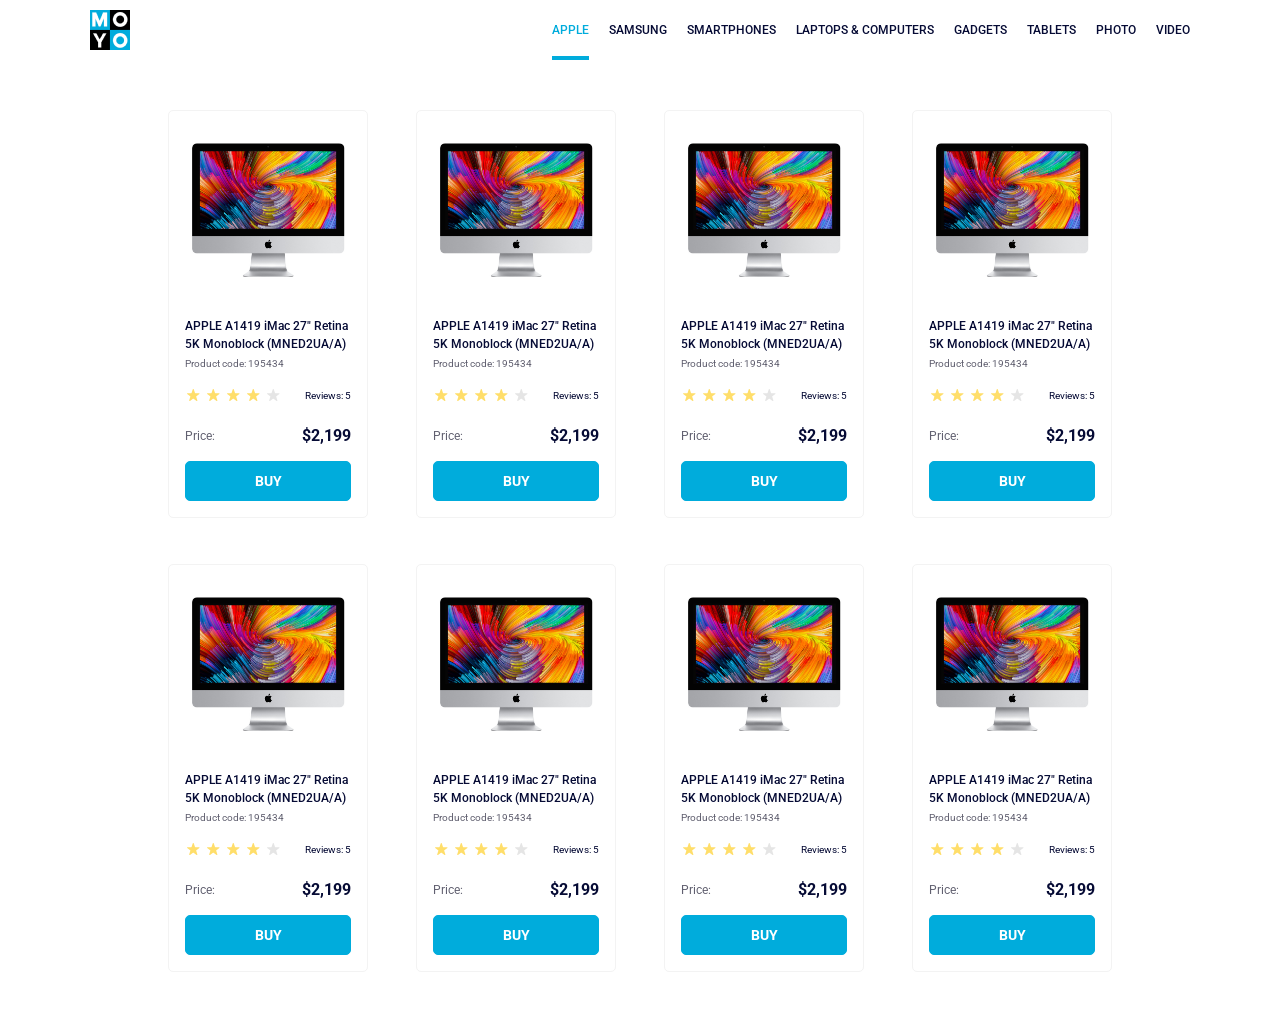
<file: index.html>
<!doctype html><html lang="en"><head><meta charset="utf-8"><meta name="viewport" content="width=device-width, initial-scale=1.0"><title>Catalog</title><link rel="preconnect" href="https://fonts.gstatic.com"><link href="https://fonts.googleapis.com/css2?family=Roboto:wght@400;500;700&display=swap" rel="stylesheet"><link rel="stylesheet" href="index.4eeecf24.css"></head><body> <header class="header"> <a href="#"> <img src="logo.eddae0ff.png" alt="Moyo Logo" class="logo"> </a> <nav class="nav"> <ul class="nav__list"> <li class="nav__list-item"> <a href="#" class="is-active nav__list-link"> Apple </a> </li> <li class="nav__list-item"> <a href="#" class="nav__list-link"> Samsung </a> </li> <li class="nav__list-item"> <a href="#" class="nav__list-link"> Smartphones </a> </li> <li class="nav__list-item"> <a href="#" class="nav__list-link" data-qa="nav-hover"> Laptops & Computers </a> </li> <li class="nav__list-item"> <a href="#" class="nav__list-link"> Gadgets </a> </li> <li class="nav__list-item"> <a href="#" class="nav__list-link"> Tablets </a> </li> <li class="nav__list-item"> <a href="#" class="nav__list-link"> Photo </a> </li> <li class="nav__list-item"> <a href="#" class="nav__list-link"> Video </a> </li> </ul> </nav> </header> <main class="catalog"> <article class="card" data-qa="card"> <h2 class="card__title"> APPLE A1419 iMac 27" Retina 5K Monoblock (MNED2UA/A) </h2> <p class="card__code">Product code: 195434</p> <div class="card__meta"> <div class="card__review"> <div class="stars stars--4"> <div class="stars__star"></div> <div class="stars__star"></div> <div class="stars__star"></div> <div class="stars__star"></div> <div class="stars__star"></div> </div> <span class="card__review-amount">Reviews: 5</span> </div> </div> <p class="card__price"> <span class="card__price-label">Price:</span> <span class="card__price-amount">$2,199</span> </p> <a class="card__button-label" href="#" data-qa="card-hover"> buy </a> </article> <article class="card" data-qa="card"> <h2 class="card__title"> APPLE A1419 iMac 27" Retina 5K Monoblock (MNED2UA/A) </h2> <p class="card__code">Product code: 195434</p> <div class="card__meta"> <div class="card__review"> <div class="stars stars--4"> <div class="stars__star"></div> <div class="stars__star"></div> <div class="stars__star"></div> <div class="stars__star"></div> <div class="stars__star"></div> </div> <span class="card__review-amount">Reviews: 5</span> </div> </div> <p class="card__price"> <span class="card__price-label">Price:</span> <span class="card__price-amount">$2,199</span> </p> <a class="card__button-label" href="#" data-qa="card-hover"> buy </a> </article> <article class="card" data-qa="card"> <h2 class="card__title"> APPLE A1419 iMac 27" Retina 5K Monoblock (MNED2UA/A) </h2> <p class="card__code">Product code: 195434</p> <div class="card__meta"> <div class="card__review"> <div class="stars stars--4"> <div class="stars__star"></div> <div class="stars__star"></div> <div class="stars__star"></div> <div class="stars__star"></div> <div class="stars__star"></div> </div> <span class="card__review-amount">Reviews: 5</span> </div> </div> <p class="card__price"> <span class="card__price-label">Price:</span> <span class="card__price-amount">$2,199</span> </p> <a class="card__button-label" href="#" data-qa="card-hover"> buy </a> </article> <article class="card" data-qa="card"> <h2 class="card__title"> APPLE A1419 iMac 27" Retina 5K Monoblock (MNED2UA/A) </h2> <p class="card__code">Product code: 195434</p> <div class="card__meta"> <div class="card__review"> <div class="stars stars--4"> <div class="stars__star"></div> <div class="stars__star"></div> <div class="stars__star"></div> <div class="stars__star"></div> <div class="stars__star"></div> </div> <span class="card__review-amount">Reviews: 5</span> </div> </div> <p class="card__price"> <span class="card__price-label">Price:</span> <span class="card__price-amount">$2,199</span> </p> <a class="card__button-label" href="#" data-qa="card-hover"> buy </a> </article> <article class="card" data-qa="card"> <h2 class="card__title"> APPLE A1419 iMac 27" Retina 5K Monoblock (MNED2UA/A) </h2> <p class="card__code">Product code: 195434</p> <div class="card__meta"> <div class="card__review"> <div class="stars stars--4"> <div class="stars__star"></div> <div class="stars__star"></div> <div class="stars__star"></div> <div class="stars__star"></div> <div class="stars__star"></div> </div> <span class="card__review-amount">Reviews: 5</span> </div> </div> <p class="card__price"> <span class="card__price-label">Price:</span> <span class="card__price-amount">$2,199</span> </p> <a class="card__button-label" href="#" data-qa="card-hover"> buy </a> </article> <article class="card" data-qa="card"> <h2 class="card__title"> APPLE A1419 iMac 27" Retina 5K Monoblock (MNED2UA/A) </h2> <p class="card__code">Product code: 195434</p> <div class="card__meta"> <div class="card__review"> <div class="stars stars--4"> <div class="stars__star"></div> <div class="stars__star"></div> <div class="stars__star"></div> <div class="stars__star"></div> <div class="stars__star"></div> </div> <span class="card__review-amount">Reviews: 5</span> </div> </div> <p class="card__price"> <span class="card__price-label">Price:</span> <span class="card__price-amount">$2,199</span> </p> <a class="card__button-label" href="#" data-qa="card-hover"> buy </a> </article> <article class="card" data-qa="card"> <h2 class="card__title"> APPLE A1419 iMac 27" Retina 5K Monoblock (MNED2UA/A) </h2> <p class="card__code">Product code: 195434</p> <div class="card__meta"> <div class="card__review"> <div class="stars stars--4"> <div class="stars__star"></div> <div class="stars__star"></div> <div class="stars__star"></div> <div class="stars__star"></div> <div class="stars__star"></div> </div> <span class="card__review-amount">Reviews: 5</span> </div> </div> <p class="card__price"> <span class="card__price-label">Price:</span> <span class="card__price-amount">$2,199</span> </p> <a class="card__button-label" href="#" data-qa="card-hover"> buy </a> </article> <article class="card" data-qa="card"> <h2 class="card__title"> APPLE A1419 iMac 27" Retina 5K Monoblock (MNED2UA/A) </h2> <p class="card__code">Product code: 195434</p> <div class="card__meta"> <div class="card__review"> <div class="stars stars--4"> <div class="stars__star"></div> <div class="stars__star"></div> <div class="stars__star"></div> <div class="stars__star"></div> <div class="stars__star"></div> </div> <span class="card__review-amount">Reviews: 5</span> </div> </div> <p class="card__price"> <span class="card__price-label">Price:</span> <span class="card__price-amount">$2,199</span> </p> <a class="card__button-label" href="#" data-qa="card-hover"> buy </a> </article> </main> </body></html>
</file>
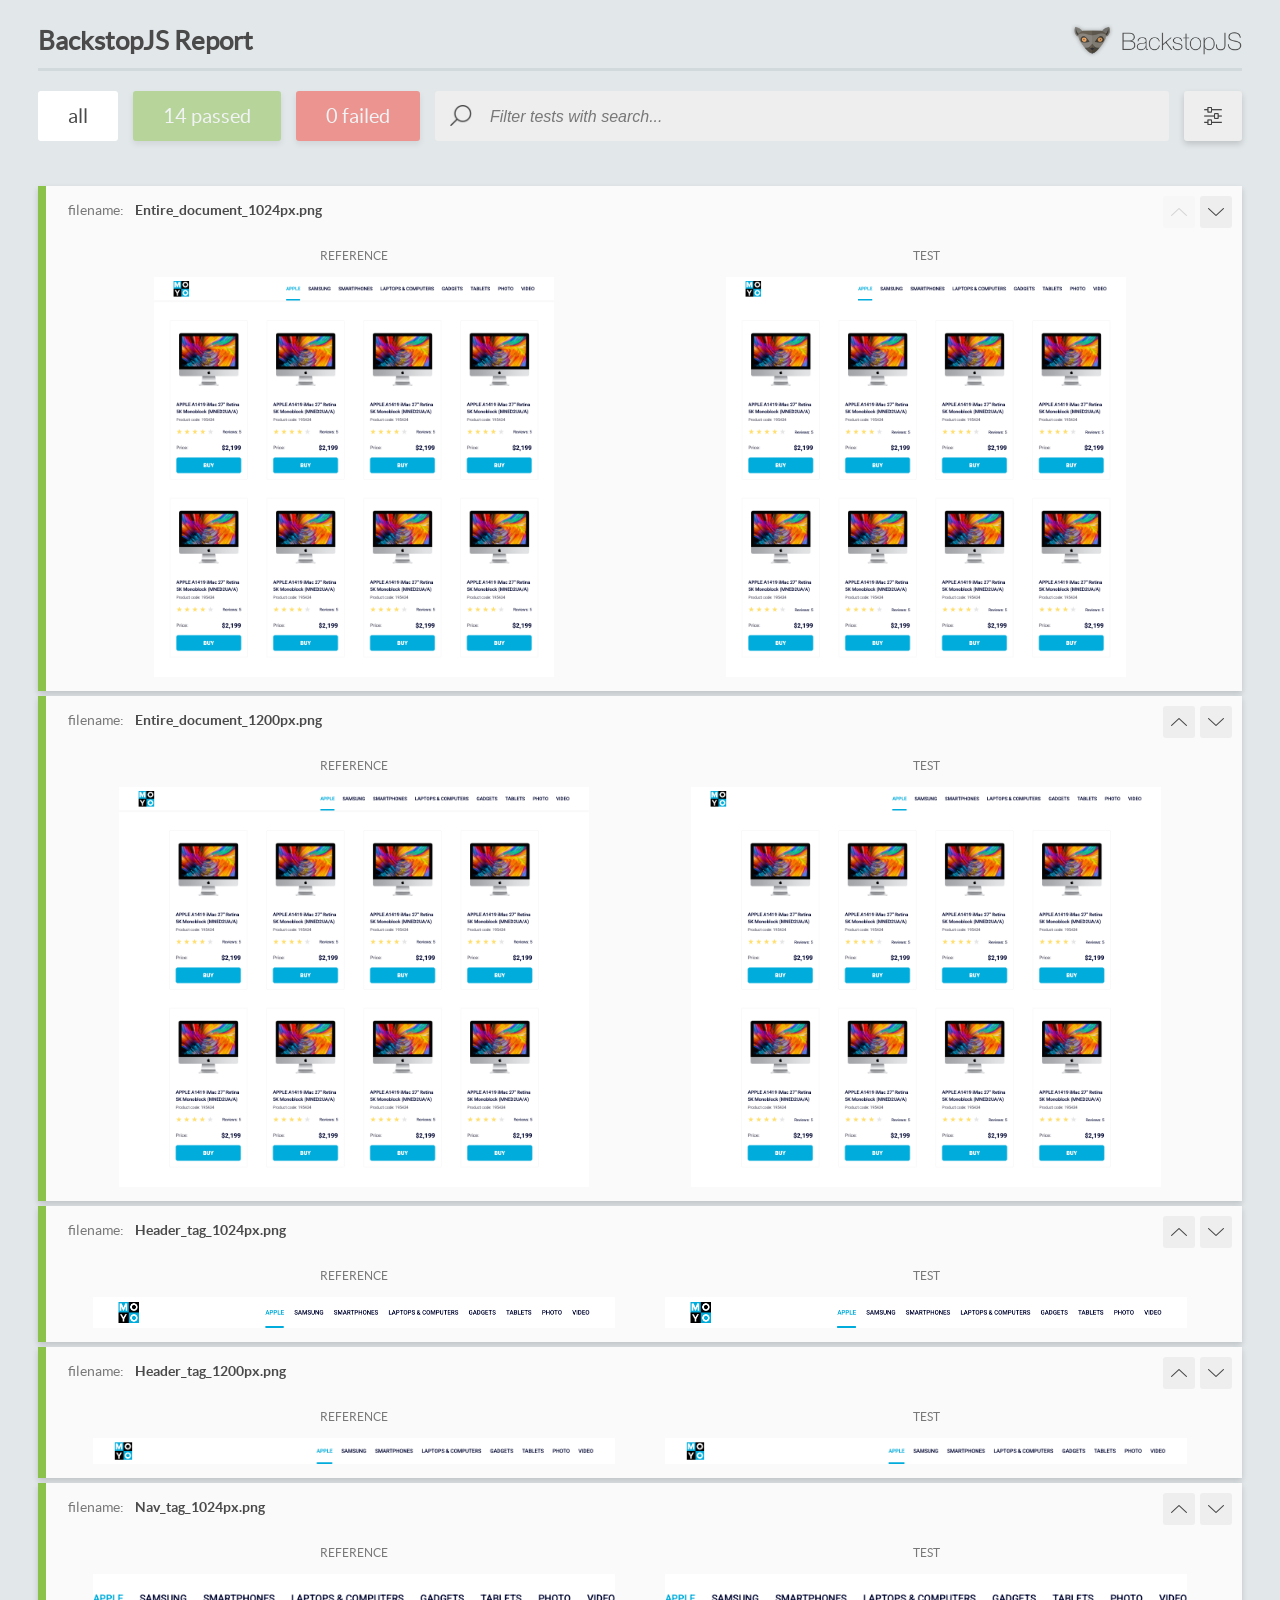
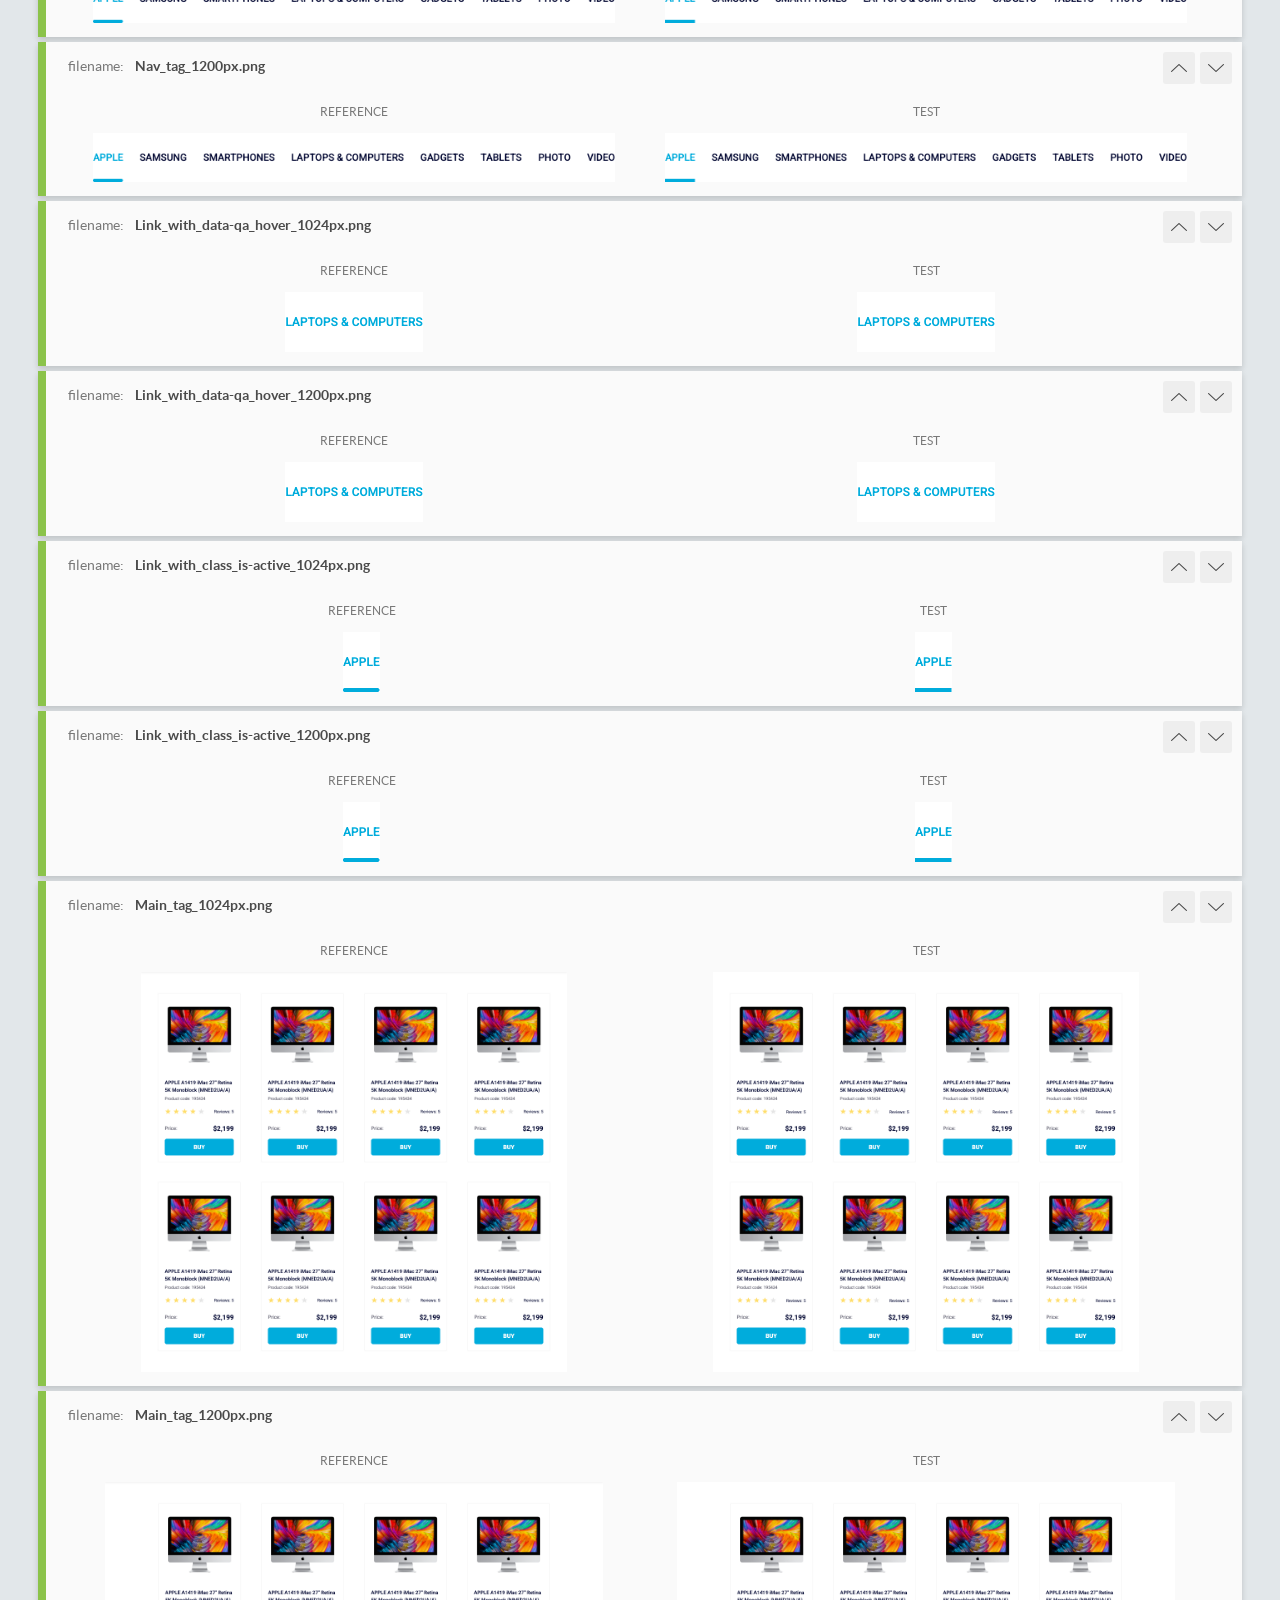
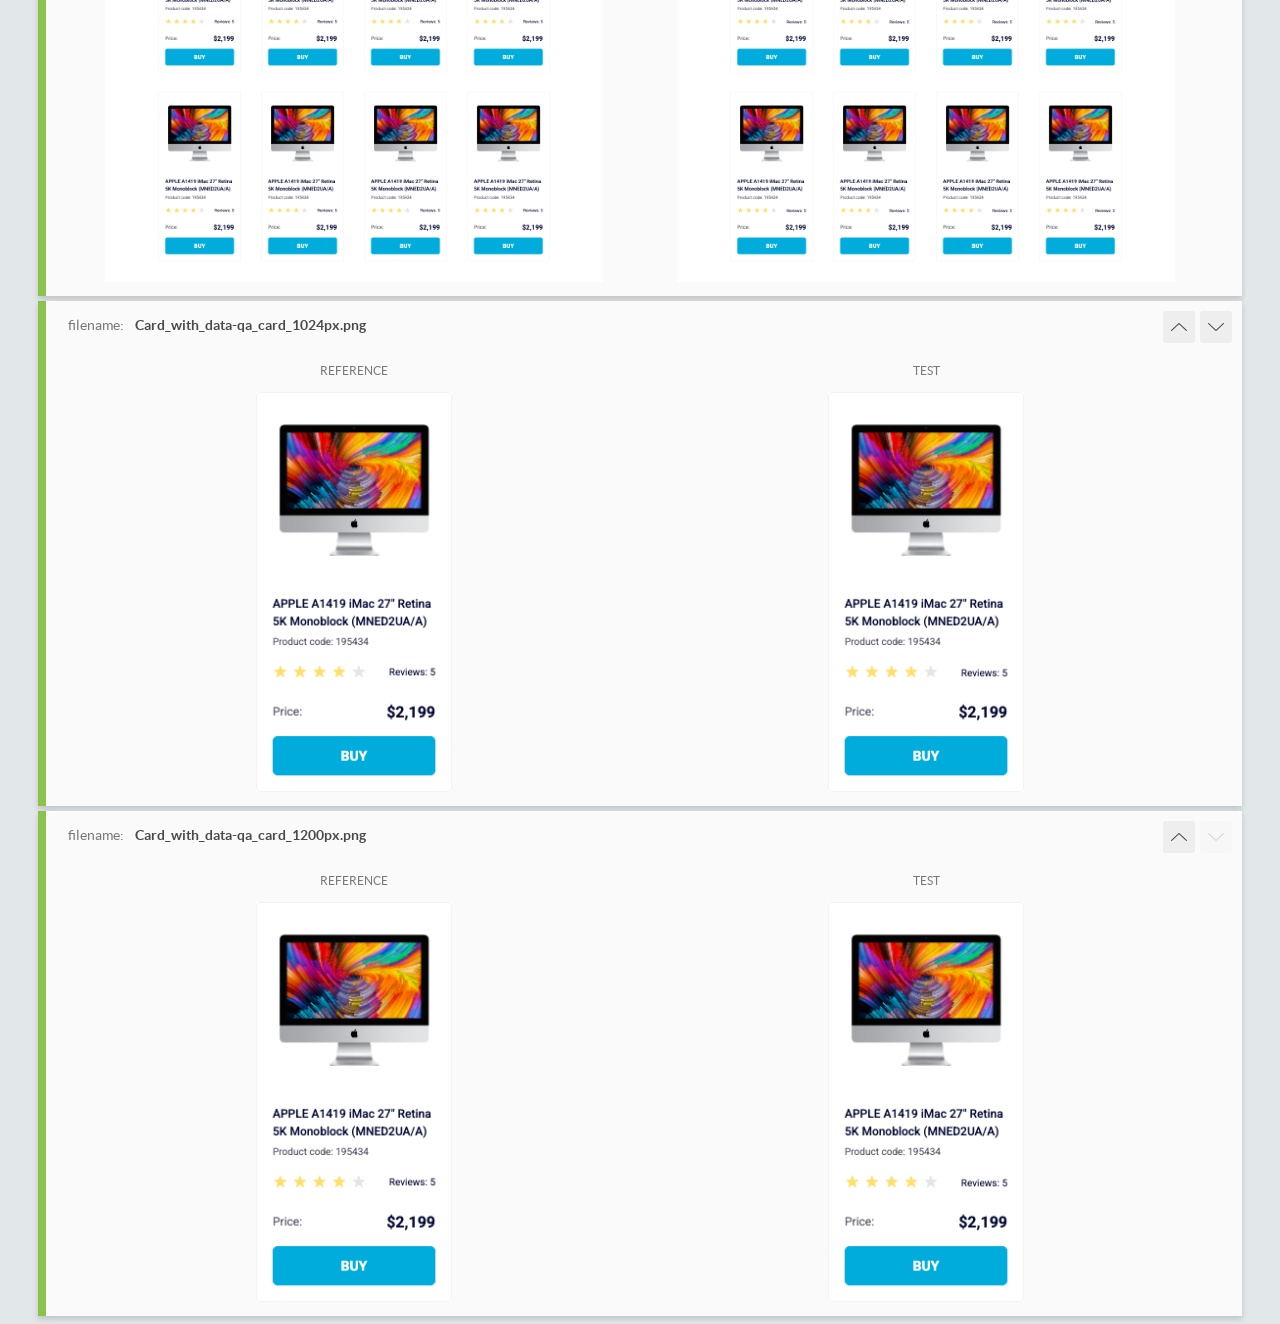
<file: report/html_report/index.html>
<!DOCTYPE html>
<html>
  <head>
    <meta charset="utf-8">
    <!-- Disable Cache -->
    <meta http-equiv="Cache-Control" content="no-cache, no-store, must-revalidate">
    <meta http-equiv="Pragma" content="no-cache">
    <meta http-equiv="Expires" content="0">

    <title>BackstopJS Report</title>

    <style>
      @font-face {
          font-family: 'latoregular';
          src: url('./assets/fonts/lato-regular-webfont.woff2') format('woff2'),
              url('./assets/fonts/lato-regular-webfont.woff') format('woff');
          font-weight: 400;
          font-style: normal;
      }
      @font-face {
          font-family: 'latobold';
          src: url('./assets/fonts/lato-bold-webfont.woff2') format('woff2'),
              url('./assets/fonts/lato-bold-webfont.woff') format('woff');
          font-weight: 700;
          font-style: normal;
      }

      .ReactModal__Body--open {
          overflow: hidden;
      }
      .ReactModal__Body--open .header {
        display: none;
      }

    </style>
  </head>
  <body style="background-color: #E2E7EA">
    <div id="root">

    </div>
    <script>
      function report (report) { // eslint-disable-line no-unused-vars
        window.tests = report;
      }
    </script>
    <script src="config.js"></script>
    <script src="index_bundle.js"></script>
  </body>
</html>
</file>
<file: index.4eeecf24.css>
body{margin:0}.header{--blue-color:#00acdc;box-sizing:border-box;border-bottom:5px #0000000d;justify-content:space-between;align-items:center;width:100%;max-width:1200px;margin:0 auto;padding-left:50px;padding-right:50px;font-family:Roboto,sans-serif;font-size:12px;font-style:normal;font-weight:500;transition:all .3s;display:flex}.logo{display:block}.nav a:hover{color:var(--blue-color);transition:all .3s}.nav__list{margin:0;padding:0;list-style:none;display:flex}.nav__list-item{margin-left:0}.nav__list-item:not(:first-child){margin-left:20px}.nav__list-link{color:#060b35;text-transform:uppercase;text-align:center;font-size:12px;line-height:60px;text-decoration:none;display:inline-block;position:relative}.nav__list-link:hover{color:#00acdc}.is-active{color:var(--blue-color)}.is-active:after{content:"";background-color:var(--blue-color);width:100%;height:4px;position:absolute;bottom:0;left:0}.catalog{--count-of-columns:1;grid-template-columns:repeat(var(--count-of-columns),200px);justify-content:center;gap:46px 48px;padding:50px 40px;font-family:Roboto,sans-serif;font-size:10px;font-weight:400;line-height:14px;display:grid}@media screen and (width>=488px){.catalog{--count-of-columns:2}}@media screen and (width>=768px){.catalog{--count-of-columns:3}}@media screen and (width>=1024px){.catalog{--count-of-columns:4}}.card{box-sizing:border-box;background-image:url(imac.202c52ff.jpeg);background-position:50% 32px;background-repeat:no-repeat;background-size:160px 134px;border:1px solid #f3f3f3;border-radius:5px;width:200px;max-width:200px;height:408px;padding:206px 16px 16px;transition:all .3s}.card:hover{transform:scale(1.2)}.card__title{color:#060b35;margin:0;font-size:12px;font-weight:500;line-height:18px}.card__title:hover{color:#34568b;transition:all .3s}.card__code{color:#616070;margin-top:4px}.card__price{justify-content:space-between;margin-top:24px;display:flex}.card__price-label{color:#616070;font-size:12px;line-height:18px;text-decoration:none}.card__price-amount{color:#060b35;font-size:16px;font-weight:700;line-height:18px;text-decoration:none}.card__button-label{box-sizing:border-box;text-transform:uppercase;color:#fff;background-color:#00acdc;border:1px solid #00acdc;border-radius:5px;justify-content:center;align-items:center;width:166px;height:40px;margin-top:16px;font-size:14px;font-weight:700;line-height:16px;text-decoration:none;transition:all .3s;display:flex}.card__button-label:hover{color:#00acdc;background-color:#fff}.card__review{justify-content:space-between;margin-top:16px;display:flex}.card__review-amount{color:#060b35;align-self:flex-end;line-height:14px}.stars{display:flex}.stars__star{background-image:url(star.822d561e.svg);background-position:50%;background-repeat:no-repeat;width:16px;height:16px;margin-right:4px}.stars--1 .stars__star:first-child,.stars--2 .stars__star:nth-child(-n+2),.stars--3 .stars__star:nth-child(-n+3),.stars--4 .stars__star:nth-child(-n+4),.stars--5 .stars__star:nth-child(-n+5){background-image:url(star-active.edda4c43.svg)}
/*# sourceMappingURL=index.4eeecf24.css.map */
</file>
